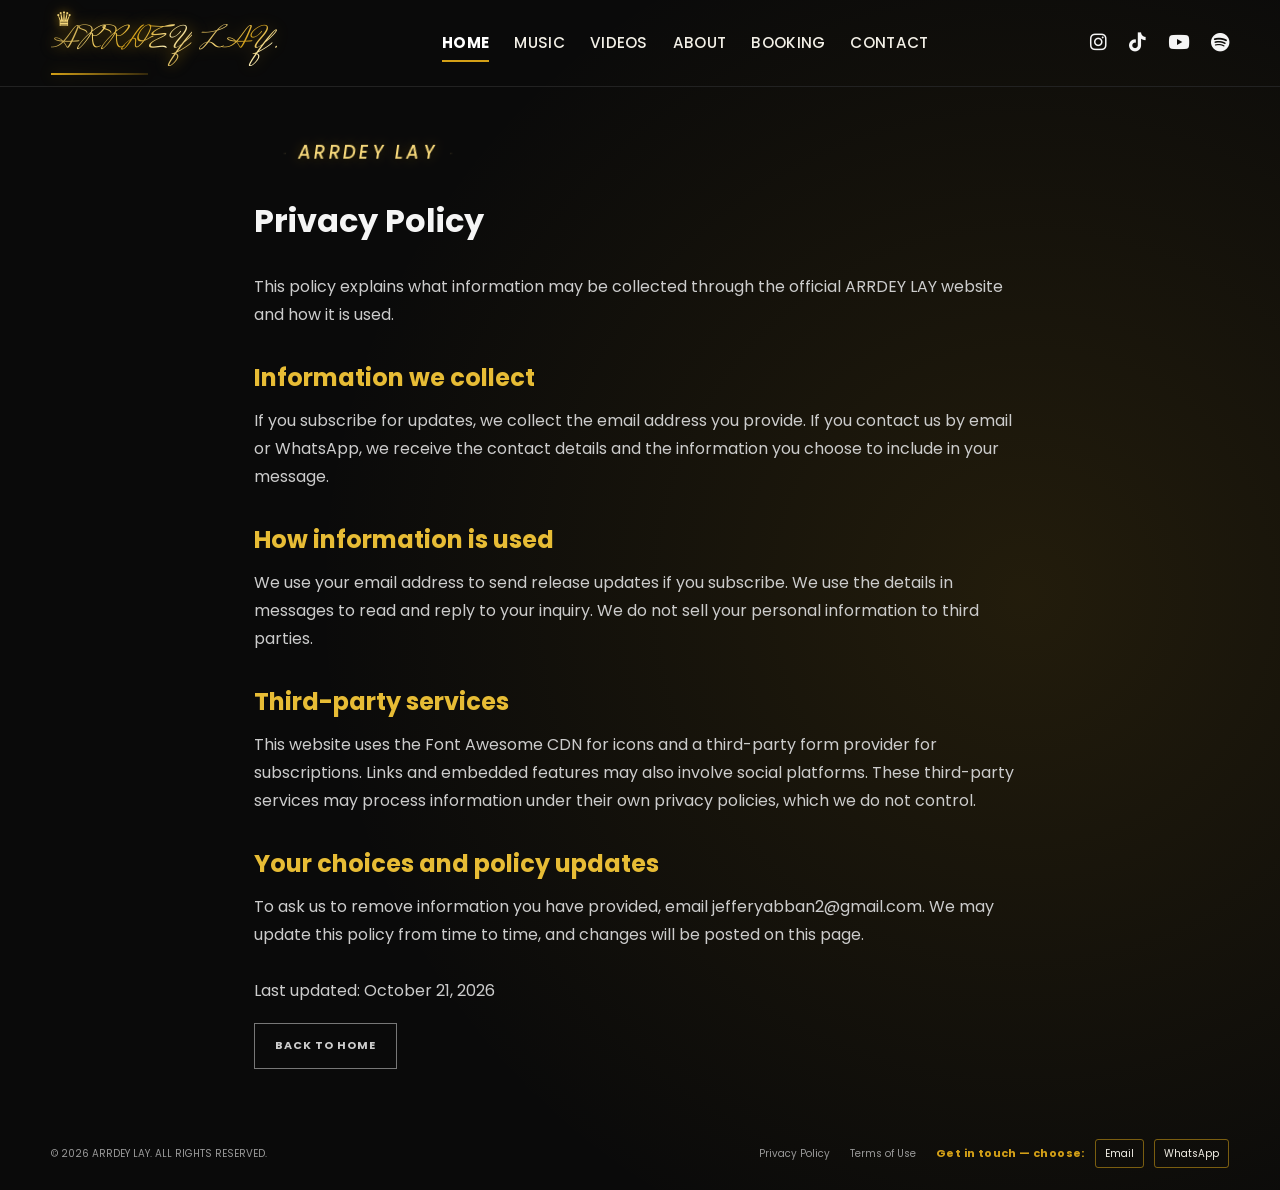
<file: privacy.html>
<!DOCTYPE html>
<html lang="en">
<head>
  <meta charset="UTF-8">
  <meta name="viewport" content="width=device-width, initial-scale=1.0">
  <title>Privacy Policy | ARRDEY LAY</title>
  <meta name="description" content="Learn what information the ARRDEY LAY website collects and how it is used.">
  <link rel="preconnect" href="https://fonts.googleapis.com">
  <link rel="preconnect" href="https://fonts.gstatic.com" crossorigin>
  <link href="https://fonts.googleapis.com/css2?family=Kaushan+Script&family=Mrs+Saint+Delafield&family=Poppins:wght@400;500;600;700&display=swap" rel="stylesheet">
  <link rel="stylesheet" href="style.css">
  <link rel="stylesheet"
    href="https://cdnjs.cloudflare.com/ajax/libs/font-awesome/6.7.2/css/all.min.css">
</head>
<body>
  <header class="navbar">
    <a href="index.html#home" class="logo"><span>ARRDEY</span> <span class="logo-accent">LAY.</span></a>

    <button class="menu-toggle" id="menu-toggle"
      aria-label="Toggle navigation" aria-expanded="false">
      ☰
    </button>

    <nav class="nav-links" id="nav-links">
      <a href="index.html#home">Home</a>
      <a href="index.html#music">Music</a>
      <a href="https://youtube.com/@arrdeylay" target="_blank"
        rel="noopener noreferrer">Videos</a>
      <a href="index.html#about">About</a>
      <a href="index.html#booking">Booking</a>
      <a href="index.html#contact">Contact</a>
    </nav>

    <div class="social-icons top-socials">
      <a href="https://www.instagram.com/arrdeylay"
        aria-label="Instagram" target="_blank" rel="noopener noreferrer">
        <i class="fa-brands fa-instagram" aria-hidden="true"></i>
      </a>
      <a href="https://www.tiktok.com/@arrdeylay" aria-label="TikTok"
        target="_blank" rel="noopener noreferrer">
        <i class="fa-brands fa-tiktok" aria-hidden="true"></i>
      </a>
      <a href="https://youtube.com/@arrdeylay"
        aria-label="YouTube" target="_blank" rel="noopener noreferrer">
        <i class="fa-brands fa-youtube" aria-hidden="true"></i>
      </a>
      <a href="https://spotify.com/" aria-label="Spotify">
        <i class="fa-brands fa-spotify" aria-hidden="true"></i>
      </a>
    </div>
  </header>

  <main style="max-width: 900px; margin: 0 auto; padding: 48px 5%; color: #ccc;">
    <p class="eyebrow">ARRDEY LAY</p>
    <h1 style="margin: 12px 0 24px; color: #f5f5f5;">Privacy Policy</h1>

    <p>This policy explains what information may be collected through the official ARRDEY LAY website and how it is used.</p>

    <h2 style="margin: 28px 0 8px; color: #e7bc35;">Information we collect</h2>
    <p>If you subscribe for updates, we collect the email address you provide. If you contact us by email or WhatsApp, we receive the contact details and the information you choose to include in your message.</p>

    <h2 style="margin: 28px 0 8px; color: #e7bc35;">How information is used</h2>
    <p>We use your email address to send release updates if you subscribe. We use the details in messages to read and reply to your inquiry. We do not sell your personal information to third parties.</p>

    <h2 style="margin: 28px 0 8px; color: #e7bc35;">Third-party services</h2>
    <p>This website uses the Font Awesome CDN for icons and a third-party form provider for subscriptions. Links and embedded features may also involve social platforms. These third-party services may process information under their own privacy policies, which we do not control.</p>

    <h2 style="margin: 28px 0 8px; color: #e7bc35;">Your choices and policy updates</h2>
    <p>To ask us to remove information you have provided, email <a href="mailto:jefferyabban2@gmail.com">jefferyabban2@gmail.com</a>. We may update this policy from time to time, and changes will be posted on this page.</p>

    <p style="margin-top: 28px;">Last updated: October 21, 2026</p>
    <p style="margin-top: 18px;"><a class="btn btn-outline" href="index.html">Back to home</a></p>
  </main>

  <footer>
    <p>© 2026 ARRDEY LAY. ALL RIGHTS RESERVED.</p>
    <div class="footer-links">
      <a href="privacy.html" aria-current="page">Privacy Policy</a>
      <a href="terms.html">Terms of Use</a>
      <span class="footer-contact">
        <span class="footer-contact-prompt">Get in touch — choose:</span>
        <a href="mailto:jefferyabban2@gmail.com">Email</a>
        <a href="https://wa.me/233545372329" target="_blank"
          rel="noopener noreferrer">WhatsApp</a>
      </span>
    </div>
  </footer>

  <script>
    const menuToggle = document.getElementById("menu-toggle");
    const navLinks = document.getElementById("nav-links");

    menuToggle.addEventListener("click", () => {
      const isOpen = navLinks.classList.toggle("open");
      menuToggle.setAttribute("aria-expanded", isOpen);
      menuToggle.textContent = isOpen ? "✕" : "☰";
    });
  </script>
</body>
</html>
</file>
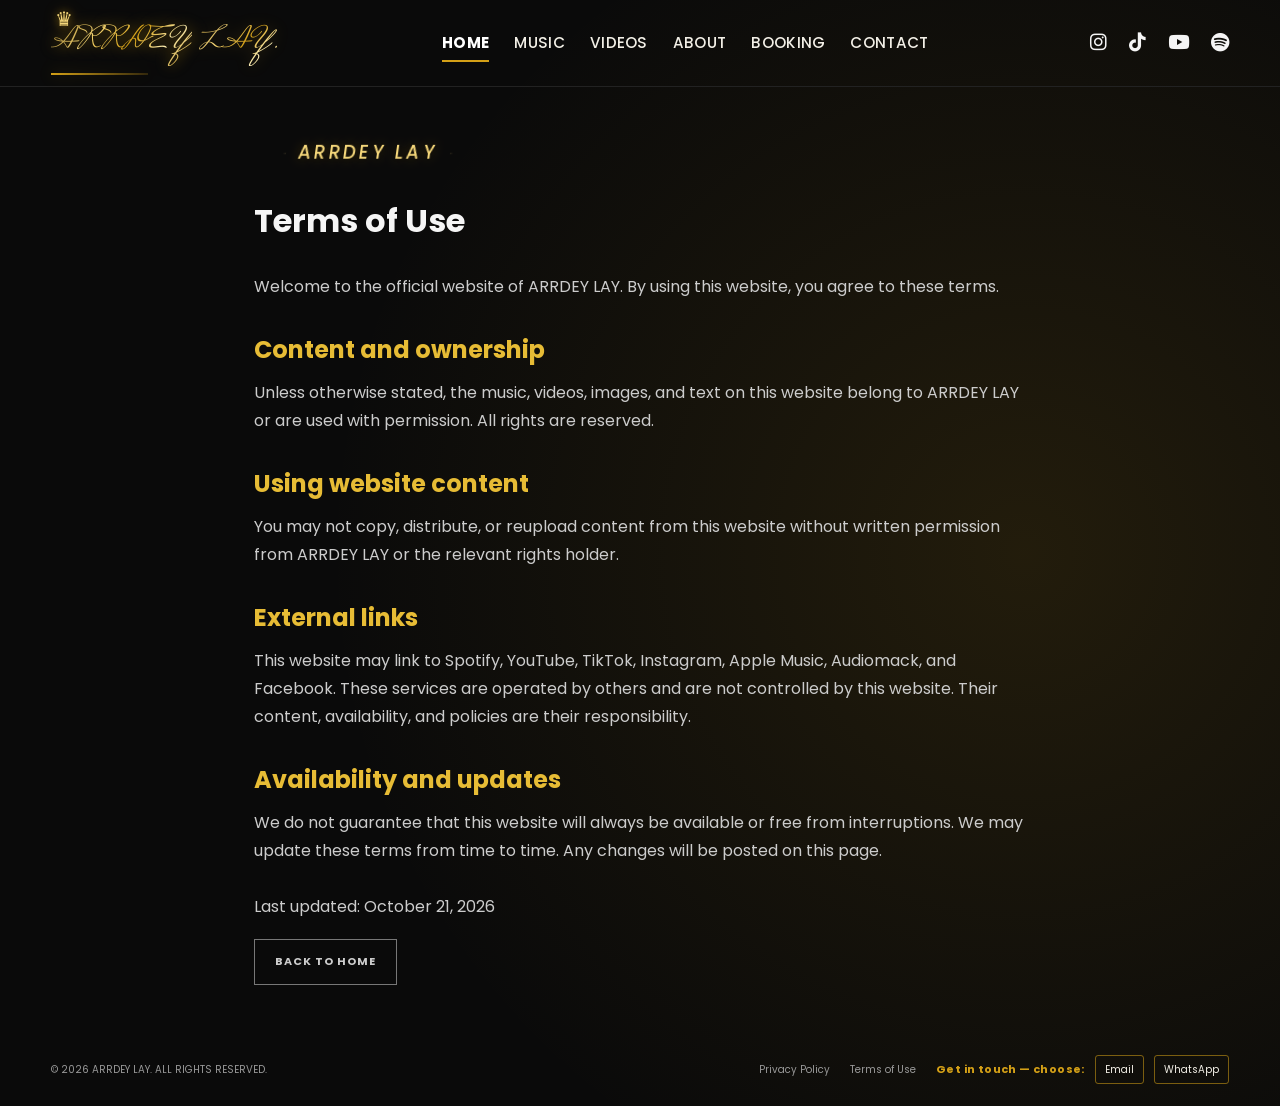
<file: terms.html>
<!DOCTYPE html>
<html lang="en">
<head>
  <meta charset="UTF-8">
  <meta name="viewport" content="width=device-width, initial-scale=1.0">
  <title>Terms of Use | ARRDEY LAY</title>
  <meta name="description" content="Read the terms for using the official ARRDEY LAY website.">
  <link rel="preconnect" href="https://fonts.googleapis.com">
  <link rel="preconnect" href="https://fonts.gstatic.com" crossorigin>
  <link href="https://fonts.googleapis.com/css2?family=Kaushan+Script&family=Mrs+Saint+Delafield&family=Poppins:wght@400;500;600;700&display=swap" rel="stylesheet">
  <link rel="stylesheet" href="style.css">
  <link rel="stylesheet"
    href="https://cdnjs.cloudflare.com/ajax/libs/font-awesome/6.7.2/css/all.min.css">
</head>
<body>
  <header class="navbar">
    <a href="index.html#home" class="logo"><span>ARRDEY</span> <span class="logo-accent">LAY.</span></a>

    <button class="menu-toggle" id="menu-toggle"
      aria-label="Toggle navigation" aria-expanded="false">
      ☰
    </button>

    <nav class="nav-links" id="nav-links">
      <a href="index.html#home">Home</a>
      <a href="index.html#music">Music</a>
      <a href="https://youtube.com/@arrdeylay" target="_blank"
        rel="noopener noreferrer">Videos</a>
      <a href="index.html#about">About</a>
      <a href="index.html#booking">Booking</a>
      <a href="index.html#contact">Contact</a>
    </nav>

    <div class="social-icons top-socials">
      <a href="https://www.instagram.com/arrdeylay"
        aria-label="Instagram" target="_blank" rel="noopener noreferrer">
        <i class="fa-brands fa-instagram" aria-hidden="true"></i>
      </a>
      <a href="https://www.tiktok.com/@arrdeylay" aria-label="TikTok"
        target="_blank" rel="noopener noreferrer">
        <i class="fa-brands fa-tiktok" aria-hidden="true"></i>
      </a>
      <a href="https://youtube.com/@arrdeylay"
        aria-label="YouTube" target="_blank" rel="noopener noreferrer">
        <i class="fa-brands fa-youtube" aria-hidden="true"></i>
      </a>
      <a href="https://spotify.com/" aria-label="Spotify">
        <i class="fa-brands fa-spotify" aria-hidden="true"></i>
      </a>
    </div>
  </header>

  <main style="max-width: 900px; margin: 0 auto; padding: 48px 5%; color: #ccc;">
    <p class="eyebrow">ARRDEY LAY</p>
    <h1 style="margin: 12px 0 24px; color: #f5f5f5;">Terms of Use</h1>

    <p>Welcome to the official website of ARRDEY LAY. By using this website, you agree to these terms.</p>

    <h2 style="margin: 28px 0 8px; color: #e7bc35;">Content and ownership</h2>
    <p>Unless otherwise stated, the music, videos, images, and text on this website belong to ARRDEY LAY or are used with permission. All rights are reserved.</p>

    <h2 style="margin: 28px 0 8px; color: #e7bc35;">Using website content</h2>
    <p>You may not copy, distribute, or reupload content from this website without written permission from ARRDEY LAY or the relevant rights holder.</p>

    <h2 style="margin: 28px 0 8px; color: #e7bc35;">External links</h2>
    <p>This website may link to Spotify, YouTube, TikTok, Instagram, Apple Music, Audiomack, and Facebook. These services are operated by others and are not controlled by this website. Their content, availability, and policies are their responsibility.</p>

    <h2 style="margin: 28px 0 8px; color: #e7bc35;">Availability and updates</h2>
    <p>We do not guarantee that this website will always be available or free from interruptions. We may update these terms from time to time. Any changes will be posted on this page.</p>

    <p style="margin-top: 28px;">Last updated: October 21, 2026</p>
    <p style="margin-top: 18px;"><a class="btn btn-outline" href="index.html">Back to home</a></p>
  </main>

  <footer>
    <p>© 2026 ARRDEY LAY. ALL RIGHTS RESERVED.</p>
    <div class="footer-links">
      <a href="privacy.html">Privacy Policy</a>
      <a href="terms.html" aria-current="page">Terms of Use</a>
      <span class="footer-contact">
        <span class="footer-contact-prompt">Get in touch — choose:</span>
        <a href="mailto:jefferyabban2@gmail.com">Email</a>
        <a href="https://wa.me/233545372329" target="_blank"
          rel="noopener noreferrer">WhatsApp</a>
      </span>
    </div>
  </footer>

  <script>
    const menuToggle = document.getElementById("menu-toggle");
    const navLinks = document.getElementById("nav-links");

    menuToggle.addEventListener("click", () => {
      const isOpen = navLinks.classList.toggle("open");
      menuToggle.setAttribute("aria-expanded", isOpen);
      menuToggle.textContent = isOpen ? "✕" : "☰";
    });
  </script>
</body>
</html>
</file>
<file: style.css>
:root {
  --black: #0a0a0a;
  --gold: #d4a017;
  --gold-light: #f5d77a;
  --gold-pale: #fff1b8;
  --gold-deep: #8a6a1f;
  --gold-bronze: #b8860b;
  --white: #f2efe6;
  --cream: #e8e2d0;
  --subtitle-gold: #e8c766;
  --muted: #b5b0a4;
  --text: var(--white);
  --bg: var(--black);
  --accent: var(--gold);
  --accent-2: var(--gold-light);
}

* {
  margin: 0;
  padding: 0;
  box-sizing: border-box;
}

html {
  scroll-behavior: smooth;
}
body {
  background:
    radial-gradient(circle at 80% 50%, rgba(212, 160, 23, 0.12), transparent 60%),
    var(--black);
  color: var(--white);
  font-family: "Poppins", Arial, Helvetica, sans-serif;
  line-height: 1.75;
}

a {
  color: inherit;
  text-decoration: none;
}

.navbar {
  min-height: 70px;
  padding: 16px 4%;
  display: flex;
  justify-content: space-between;
  align-items: center;
  gap: 24px;
  border-bottom: 1px solid #222;
}

.logo {
  position: relative;
  display: inline-block;
  font-family: "Mrs Saint Delafield", cursive;
  font-size: clamp(24px, 2.4vw, 32px);
  font-weight: 400;
  letter-spacing: 0.02em;
  white-space: nowrap;
  text-shadow: 0 0 16px rgba(212, 160, 23, 0.4);
  filter: drop-shadow(0 0 7px rgba(212, 160, 23, 0.3));
  transition: transform 0.2s ease, filter 0.2s ease;
}

.logo::before {
  content: "♛";
  position: absolute;
  top: -0.72em;
  left: 0.2em;
  color: var(--gold-light);
  font-family: Georgia, serif;
  font-size: 0.65em;
  font-style: normal;
  text-shadow: 0 0 8px rgba(212, 160, 23, 0.45);
}

.logo > span,
.logo-accent {
  color: transparent;
  background: linear-gradient(
    135deg,
    var(--gold-deep) 0%,
    var(--gold-light) 30%,
    var(--gold) 55%,
    var(--gold-pale) 75%,
    var(--gold-bronze) 100%
  );
  background-clip: text;
  -webkit-background-clip: text;
  -webkit-text-fill-color: transparent;
}

.logo-accent {
  text-shadow: none;
}

.logo::after {
  content: "";
  position: absolute;
  left: 0;
  bottom: -5px;
  width: 42%;
  height: 2px;
  background: linear-gradient(90deg, var(--gold), rgba(212, 160, 23, 0.2));
  transition: width 0.2s ease;
}

.logo:hover,
.logo:focus-visible {
  transform: translateY(-1px);
  text-shadow: 0 0 20px rgba(212, 160, 23, 0.35);
}

.logo:hover::after,
.logo:focus-visible::after {
  width: 100%;
}

.nav-links {
  display: flex;
  flex: 1;
  justify-content: center;
  align-items: center;
  gap: 25px;
  min-width: 0;
}

.nav-links a {
  position: relative;
  display: inline-block;
  padding: 8px 0;
  font-family: "Poppins", sans-serif;
  font-size: 0.95rem;
  font-weight: 500;
  text-transform: uppercase;
  letter-spacing: 0.02em;
  color: var(--white);
  transition: color 0.3s ease, font-weight 0.3s ease;
}

.nav-links a:first-child {
  color: #fff;
  font-weight: 700;
}

.nav-links a:first-child::after {
  transform: scaleX(1);
}

/* Animated gold underline */
.nav-links a::after {
  content: "";
  position: absolute;
  left: 0;
  bottom: 2px;
  width: 100%;
  height: 2px;
  background: var(--gold);
  transform: scaleX(0);
  transform-origin: left;
  transition: transform 0.3s ease;
}

/* Hover and keyboard focus */
.nav-links a:hover,
.nav-links a:focus-visible {
  color: var(--gold);
}

.nav-links a:hover::after,
.nav-links a:focus-visible::after {
  transform: scaleX(1);
}

.nav-links a:hover,
footer a:hover {
  color: var(--gold);
}

.menu-toggle {
  display: none;
  background: transparent;
  color: white;
  border: 0;
  font-size: 28px;
  cursor: pointer;
}

.hero {
  position: relative;
  isolation: isolate;
  overflow: hidden;
  min-height: 490px;
  display: flex;
  align-items: center;
  padding: 55px 7%;
  background: var(--black);
}

.hero-backgrounds,
.hero-backgrounds::after {
  position: absolute;
  inset: 0;
}

.hero-backgrounds {
  z-index: 0;
  overflow: hidden;
}

.hero-backgrounds::after {
  content: "";
  background:
    radial-gradient(circle at 80% 50%, rgba(212, 160, 23, 0.12), transparent 60%),
    linear-gradient(90deg, var(--black) 0%, rgba(10, 10, 10, 0.94) 28%,
    rgba(10, 10, 10, 0.72) 58%, rgba(10, 10, 10, 0.38) 100%),
    linear-gradient(0deg, rgba(10, 10, 10, 0.32), transparent 45%);
}

.hero-slide {
  position: absolute;
  inset: 0;
  width: 100%;
  height: 100%;
  object-fit: cover;
  object-position: center 38%;
  opacity: 0;
  transform: scale(1.025);
  transition: opacity 1.4s ease, transform 8s ease;
}

.hero-slide.is-active {
  opacity: 1;
  transform: scale(1);
}

.hero-content {
  position: relative;
  z-index: 2;
  max-width: 520px;
}

.hero::after {
  position: absolute;
  top: -12%;
  right: -18%;
  z-index: 1;
  width: min(62vw, 760px);
  height: 124%;
  border: 1px solid rgba(212, 160, 23, 0.35);
  border-left: 0;
  border-radius: 50%;
  content: "";
  pointer-events: none;
}

.panel h3,
.streaming h3 {
  color: var(--gold);
  font-size: 12px;
  letter-spacing: 3px;
  margin-bottom: 12px;
}

.eyebrow {
  display: inline-flex;
  align-items: center;
  gap: 12px;
  max-width: 100%;
  white-space: nowrap;
  color: var(--gold-light);
  font-family: "Orbitron", "Poppins", sans-serif;
  font-size: clamp(0.95rem, 1.5vw, 1.15rem);
  font-style: normal;
  font-weight: 500;
  letter-spacing: 0.18em;
  transform: skewX(-8deg);
  animation: eyebrow-arrive 700ms ease-out both;
  text-shadow: 0 0 12px rgba(212, 160, 23, 0.3), 0 1px 8px rgba(0, 0, 0, 0.9);
  margin: 0 0 12px;
}

.eyebrow::before,
.eyebrow::after {
  content: "";
  width: clamp(16px, 4vw, 32px);
  flex: 0 1 32px;
  height: 1px;
  background: linear-gradient(
    90deg,
    transparent 0%,
    transparent 30%,
    var(--gold-light) 48%,
    var(--gold-pale) 50%,
    var(--gold-light) 52%,
    transparent 70%,
    transparent 100%
  );
  background-size: 300% 100%;
  animation: eyebrow-line-shimmer 2.8s ease-in-out 700ms infinite alternate;
}

.eyebrow::after {
  transform: rotate(180deg);
  animation-delay: 1.1s;
}

@keyframes eyebrow-arrive {
  from {
    opacity: 0;
    transform: translateY(8px) skewX(-8deg);
  }
  to {
    opacity: 1;
    transform: translateY(0) skewX(-8deg);
  }
}

@keyframes eyebrow-line-shimmer {
  from {
    background-position: 0 0;
  }
  to {
    background-position: 100% 0;
  }
}

@media (max-width: 650px) {
  .eyebrow {
    gap: 8px;
    font-size: clamp(0.72rem, 3.1vw, 0.9rem);
    letter-spacing: 0.1em;
  }

  .eyebrow::before,
  .eyebrow::after {
    width: clamp(10px, 4vw, 18px);
  }
}

@media (prefers-reduced-motion: reduce) {
  .eyebrow,
  .eyebrow::before,
  .eyebrow::after {
    animation: none;
  }
}

.hero h1 {
  position: relative;
  width: fit-content;
  max-width: 100%;
  font-family: "Cormorant Garamond", Georgia, serif;
  font-size: clamp(48px, 7.5vw, 78px);
  line-height: 1;
  letter-spacing: 0.015em;
  font-weight: 700;
  font-style: italic;
  font-feature-settings: "swsh" 1, "liga" 1;
  text-transform: uppercase;
  white-space: nowrap;
  margin: 8px 0 20px;
  color: #fff8e8;
  text-shadow:
    0 12px 28px rgba(0, 0, 0, 0.9),
    0 0 26px rgba(255, 235, 180, 0.3);
}

.hero-title-accent {
  font-family: inherit;
  font-style: inherit;
  letter-spacing: inherit;
  color: transparent;
  background: linear-gradient(
    135deg,
    var(--gold-deep) 0%,
    var(--gold-light) 30%,
    var(--gold) 55%,
    var(--gold-pale) 75%,
    var(--gold-bronze) 100%
  );
  background-clip: text;
  -webkit-text-fill-color: transparent;
  -webkit-background-clip: text;
  filter: drop-shadow(0 0 16px rgba(242, 193, 78, 0.45));
}

.hero h1::after {
  content: "";
  position: absolute;
  left: 2px;
  bottom: -9px;
  width: 82%;
  height: 4px;
  background: linear-gradient(90deg, var(--gold-pale), var(--gold-light) 45%, transparent);
  box-shadow: 0 0 14px rgba(212, 160, 23, 0.5);
}

.hero h2 {
  color: var(--gold);
  font-family: "Kaushan Script", cursive;
  font-style: italic;
  font-size: clamp(19px, 2.3vw, 28px);
  font-weight: normal;
  line-height: 1.4;
  margin: 10px 0 18px;
}

.hero-content > p:not(.eyebrow) {
  color: #ddd;
  font-size: 14px;
}

.hero-buttons {
  display: flex;
  flex-wrap: wrap;
  gap: 12px;
  margin-top: 25px;
}

.btn {
  display: inline-block;
  padding: 12px 20px;
  font-size: 11px;
  letter-spacing: 1px;
  font-weight: bold;
  font-family: "Poppins", sans-serif;
  text-transform: uppercase;

  transition:
    transform 0.25s ease,
    background-color 0.25s ease,
    color 0.25s ease,
    box-shadow 0.25s ease;
}

.btn:hover {
  opacity: 1;
  transform: translateY(-2px);
  box-shadow: 0 5px 16px rgba(212, 160, 23, 0.16);
}

.btn-gold {
  color: #111;
  background: var(--gold);
}

.btn-outline {
  border: 1px solid #777;
}


.content-grid {
  display: grid;
  grid-template-columns: 1.2fr 1fr;
  gap: 24px;
  padding: 28px 4%;
}

.panel {
  min-width: 0;
  padding-right: 20px;
  border-right: 1px solid #242424;
}

.panel:last-child {
  border-right: 0;
  padding-right: 0;
}

.panel h3 {
  margin-bottom: 16px;
}

.release {
  display: grid;
  grid-template-columns: minmax(90px, 45%) 1fr;
  gap: 16px;
}

.release img {
  width: 100%;
  height: 100%;
  aspect-ratio: 1;
  object-fit: cover;
}

.release-artwork,
.artist-artwork {
  position: relative;
  overflow: hidden;
  background: #111;
}

.release-artwork {
  min-width: 0;
  aspect-ratio: 1;
}

.artist-artwork {
  float: left;
  width: 42%;
  height: 190px;
  margin: 0 14px 8px 0;
}

.artist-photo {
  display: block;
  width: 100%;
  height: 100%;
  object-fit: cover;
}

.image-unavailable {
  display: grid;
  place-items: center;
  border: 1px solid #333;
  background:
    radial-gradient(ellipse at 70% 25%, rgba(212, 160, 23, 0.2), transparent 55%),
    linear-gradient(145deg, #181818, #080909);
}

.image-unavailable::after {
  content: attr(data-fallback);
  padding: 12px;
  color: var(--gold);
  font-size: 10px;
  font-weight: bold;
  letter-spacing: 1.5px;
  text-align: center;
}

.release h4 {
  font-size: 15px;
  line-height: 1.4;
}

.release p,
.panel > p {
  font-size: 12px;
  color: #ccc;
  margin: 10px 0;
}

.gold-text {
  color: var(--gold) !important;
}

.release .btn {
  padding: 9px 12px;
  margin-top: 8px;
}

.streaming {
  text-align: center;
  padding: 24px 12px;
  border-top: 1px solid #292929;
  border-bottom: 1px solid #292929;
}

.streaming h3 {
  color: #ddd;
}

.streaming-platforms {
  display: flex;
  flex-wrap: wrap;
  justify-content: center;
  align-items: center;
  gap: 16px 28px;
}

.streaming-platform {
  display: inline-flex;
  align-items: center;
  gap: 9px;
  min-height: 44px;
  color: var(--white);
  font-size: 15px;
  font-weight: bold;
  transition: color 0.2s ease;
}

.streaming-platform i {
  font-size: clamp(24px, 3vw, 34px);
  line-height: 1;
}

.streaming-platform[aria-label="Spotify"] i {
  color: #1db954;
}

.streaming-platform[aria-label="YouTube"] i {
  color: #ff0000;
}

.streaming-platform .audiomack-mark {
  width: 30px;
  height: 24px;
  flex: 0 0 auto;
}

.streaming-platform:hover,
.streaming-more a:hover {
  color: var(--gold);
}

.streaming-more {
  margin-top: 14px;
  color: #aaa;
  font-size: 12px;
}

.streaming-more a {
  display: inline-flex;
  align-items: center;
  gap: 6px;
  color: var(--white);
  text-decoration: underline;
  text-underline-offset: 3px;
  transition: color 0.2s ease;
}

.streaming-more a i {
  color: #1877f2;
  font-size: 16px;
}

.signup-section {
  position: relative;
  display: grid;
  grid-template-columns: minmax(0, 1fr) minmax(0, 1.2fr) auto;
  align-items: center;
  gap: 24px;
  margin: 28px 4%;
  padding: 28px 4%;
  border: 1px solid rgba(212, 160, 23, 0.32);
  background:
    radial-gradient(ellipse at 12% 50%, rgba(212, 160, 23, 0.1), transparent 42%),
    linear-gradient(120deg, #111312, #090a0a 70%);
  box-shadow: inset 0 0 34px rgba(212, 160, 23, 0.035), 0 12px 36px rgba(0, 0, 0, 0.28);
}

.signup-section::before {
  position: absolute;
  top: -1px;
  left: 4%;
  width: 90px;
  height: 2px;
  background: var(--gold);
  box-shadow: 0 0 12px rgba(212, 160, 23, 0.7);
  content: "";
}

.signup-kicker {
  display: block;
  margin-bottom: 7px;
  color: var(--gold);
  font-family: "Courier New", monospace;
  font-size: 10px;
  font-weight: bold;
  letter-spacing: 2px;
}

.signup-section h3,
.booking-popover h3 {
  color: #ddd;
  letter-spacing: 1.5px;
}

.signup-section h3 {
  font-size: clamp(18px, 2.1vw, 24px);
  line-height: 1.3;
  text-shadow: 0 0 18px rgba(212, 160, 23, 0.14);
}

.signup-copy p,
.booking-popover > p {
  margin-top: 6px;
  color: var(--muted);
  font-size: 14px;
}

.signup-copy p {
  max-width: 420px;
}

.booking-disclosure {
  position: relative;
  justify-self: end;
}

.booking-disclosure summary {
  position: relative;
  display: inline-flex;
  min-width: 136px;
  min-height: 50px;
  align-items: center;
  justify-content: center;
  gap: 10px;
  padding: 10px 14px;
  border: 1px solid rgba(212, 160, 23, 0.68);
  background: linear-gradient(120deg, rgba(212, 160, 23, 0.12), rgba(10, 10, 10, 0.8) 65%);
  box-shadow: inset 0 0 18px rgba(212, 160, 23, 0.04);
  color: #f5f0df;
  cursor: pointer;
  font-size: 10px;
  font-weight: bold;
  letter-spacing: 2px;
  list-style: none;
  transition: border-color 0.2s ease, box-shadow 0.2s ease, color 0.2s ease;
}

.booking-disclosure summary::before {
  width: 6px;
  height: 6px;
  background: var(--gold);
  box-shadow: 0 0 9px rgba(212, 160, 23, 0.8);
  content: "";
  transform: rotate(45deg);
}

.booking-disclosure summary::-webkit-details-marker {
  display: none;
}

.booking-disclosure summary:hover,
.booking-disclosure summary:focus-visible,
.booking-disclosure[open] summary {
  border-color: var(--gold);
  box-shadow: inset 0 0 20px rgba(212, 160, 23, 0.1), 0 0 16px rgba(212, 160, 23, 0.12);
  color: var(--gold);
}

.booking-disclosure summary:focus-visible {
  outline: 2px solid var(--gold);
  outline-offset: 3px;
}

.booking-chevron {
  color: var(--gold);
  font-size: 18px;
  line-height: 1;
  transition: transform 0.2s ease;
}

.booking-disclosure[open] .booking-chevron {
  transform: rotate(180deg);
}

.booking-popover {
  position: absolute;
  top: calc(100% + 12px);
  right: 0;
  z-index: 20;
  width: min(380px, calc(100vw - 40px));
  padding: 24px;
  border: 1px solid #383838;
  background: #101211;
  box-shadow: 0 12px 32px rgba(0, 0, 0, 0.55);
}

.booking-popover h3 {
  font-size: 14px;
}

.signup-form {
  display: flex;
  gap: 10px;
  width: 100%;
  margin: 0;
}

.signup-form input {
  flex: 1;
  min-width: 0;
  padding: 12px 14px;
  border: 1px solid #49463a;
  border-radius: 0;
  background: rgba(10, 10, 10, 0.72);
  color: var(--white);
  font: inherit;
}

.signup-form input:focus {
  outline: 2px solid var(--gold);
  outline-offset: 2px;
}

.signup-form input::placeholder {
  color: #999;
}

.signup-form .btn {
  border: 0;
  cursor: pointer;
}

.visually-hidden {
  position: absolute;
  width: 1px;
  height: 1px;
  padding: 0;
  margin: -1px;
  overflow: hidden;
  clip: rect(0, 0, 0, 0);
  white-space: nowrap;
  border: 0;
}

.booking-links {
  display: flex;
  justify-content: center;
  flex-wrap: wrap;
  gap: 12px 20px;
  margin-top: 18px;
}

.booking-links a {
  color: var(--white);
  text-decoration: underline;
  text-decoration-color: rgba(212, 160, 23, 0.65);
  text-underline-offset: 4px;
  transition: color 0.2s ease;
}

.booking-links a:hover,
.booking-links a:focus-visible {
  color: var(--gold);
}

footer {
  display: flex;
  justify-content: space-between;
  align-items: center;
  gap: 20px;
  padding: 22px 4%;
  color: #999;
  font-size: 10px;
}

footer .footer-links {
  display: flex;
  align-items: center;
  flex-wrap: wrap;
  justify-content: flex-end;
  gap: 20px;
}

.footer-contact {
  display: inline-flex;
  align-items: center;
  gap: 10px;
}

.footer-contact-prompt {
  color: var(--gold);
  font-size: 11px;
  font-weight: bold;
  letter-spacing: 0.4px;
}

.footer-contact a {
  padding: 5px 9px;
  border: 1px solid rgba(212, 160, 23, 0.55);
  border-radius: 3px;
  color: var(--white);
  transition: background-color 0.2s ease, color 0.2s ease;
}

.footer-contact a:hover,
.footer-contact a:focus-visible {
  background: var(--gold);
  color: var(--black);
}

/* Tablets */
@media (max-width: 950px) {
  .nav-links {
    gap: 12px;
  }

  .nav-links a {
    font-size: clamp(0.7rem, 1.3vw, 0.95rem);
  }

  .content-grid {
    grid-template-columns: 1fr 1fr;
  }

  .panel:nth-child(2) {
    border-right: 0;
  }

}

/* Phones */
@media (max-width: 650px) {
  .navbar {
    position: relative;
    padding: 14px 5%;
  }

  .menu-toggle {
    display: block;
  }

  .nav-links {
    display: none;
    position: absolute;
    top: 100%;
    left: 0;
    right: 0;
    z-index: 10;
    background: #080909;
    padding: 20px 5%;
    flex-direction: column;
    align-items: flex-start;
    gap: 18px;
    margin-left: 0;
  }

  .nav-links.open {
    display: flex;
  }

  .hero {
    min-height: 520px;
    padding: 45px 6%;
  }

  .hero-content {
    position: relative;
    z-index: 2;
  }

  .hero h1 {
    font-size: clamp(2.4rem, 10vw, 3.5rem);
    letter-spacing: 0.01em;
  }

  .content-grid {
    grid-template-columns: 1fr;
    padding: 25px 6%;
    gap: 28px;
  }

  .panel,
  .panel:nth-child(2),
  .panel:last-child {
    grid-column: auto;
    border-right: 0;
    border-bottom: 1px solid #292929;
    padding: 0 0 24px;
  }

  .release {
    grid-template-columns: minmax(100px, 40%) 1fr;
  }

  .artist-artwork {
    height: 220px;
  }

  .streaming-platforms {
    gap: 12px 20px;
  }

  .streaming-platform {
    gap: 7px;
    font-size: 13px;
  }

  .signup-section {
    grid-template-columns: minmax(0, 1fr) auto;
    gap: 18px 12px;
    margin: 22px 5%;
    padding: 24px;
  }

  .signup-copy {
    grid-column: 1 / -1;
    grid-row: 2;
  }

  .booking-disclosure {
    grid-column: 1 / -1;
    grid-row: 1;
  }

  .signup-form {
    grid-column: 1 / -1;
    grid-row: 3;
    flex-direction: column;
  }

  .signup-form .btn {
    width: 100%;
  }

  footer {
    flex-direction: column;
    text-align: center;
  }

  footer .footer-links {
    flex-wrap: wrap;
    justify-content: center;
  }
}
/* Your existing CSS code above */


/* Social media icons */
.social-icons {
  display: flex;
  align-items: center;
  gap: 22px;
}

.social-icons a {
  color: #f5f5f5;
  font-size: 19px;
  transition: color 0.2s ease;
}

.social-icons a:hover {
  color: var(--gold);
}

.top-socials {
  flex: 0 0 auto;
}

.follow-socials {
  display: flex;
  align-items: center;
  gap: 24px;
  margin-top: 28px;
}

.follow-socials > span {
  font-size: 11px;
  letter-spacing: 2px;
  white-space: nowrap;
}

@media (max-width: 950px) {
  .top-socials {
    gap: 14px;
  }

  .nav-links {
    gap: 10px;
  }
}

@media (max-width: 650px) {
  .top-socials {
    display: none;
  }

  .follow-socials {
    gap: 18px;
  }
}
</file>
